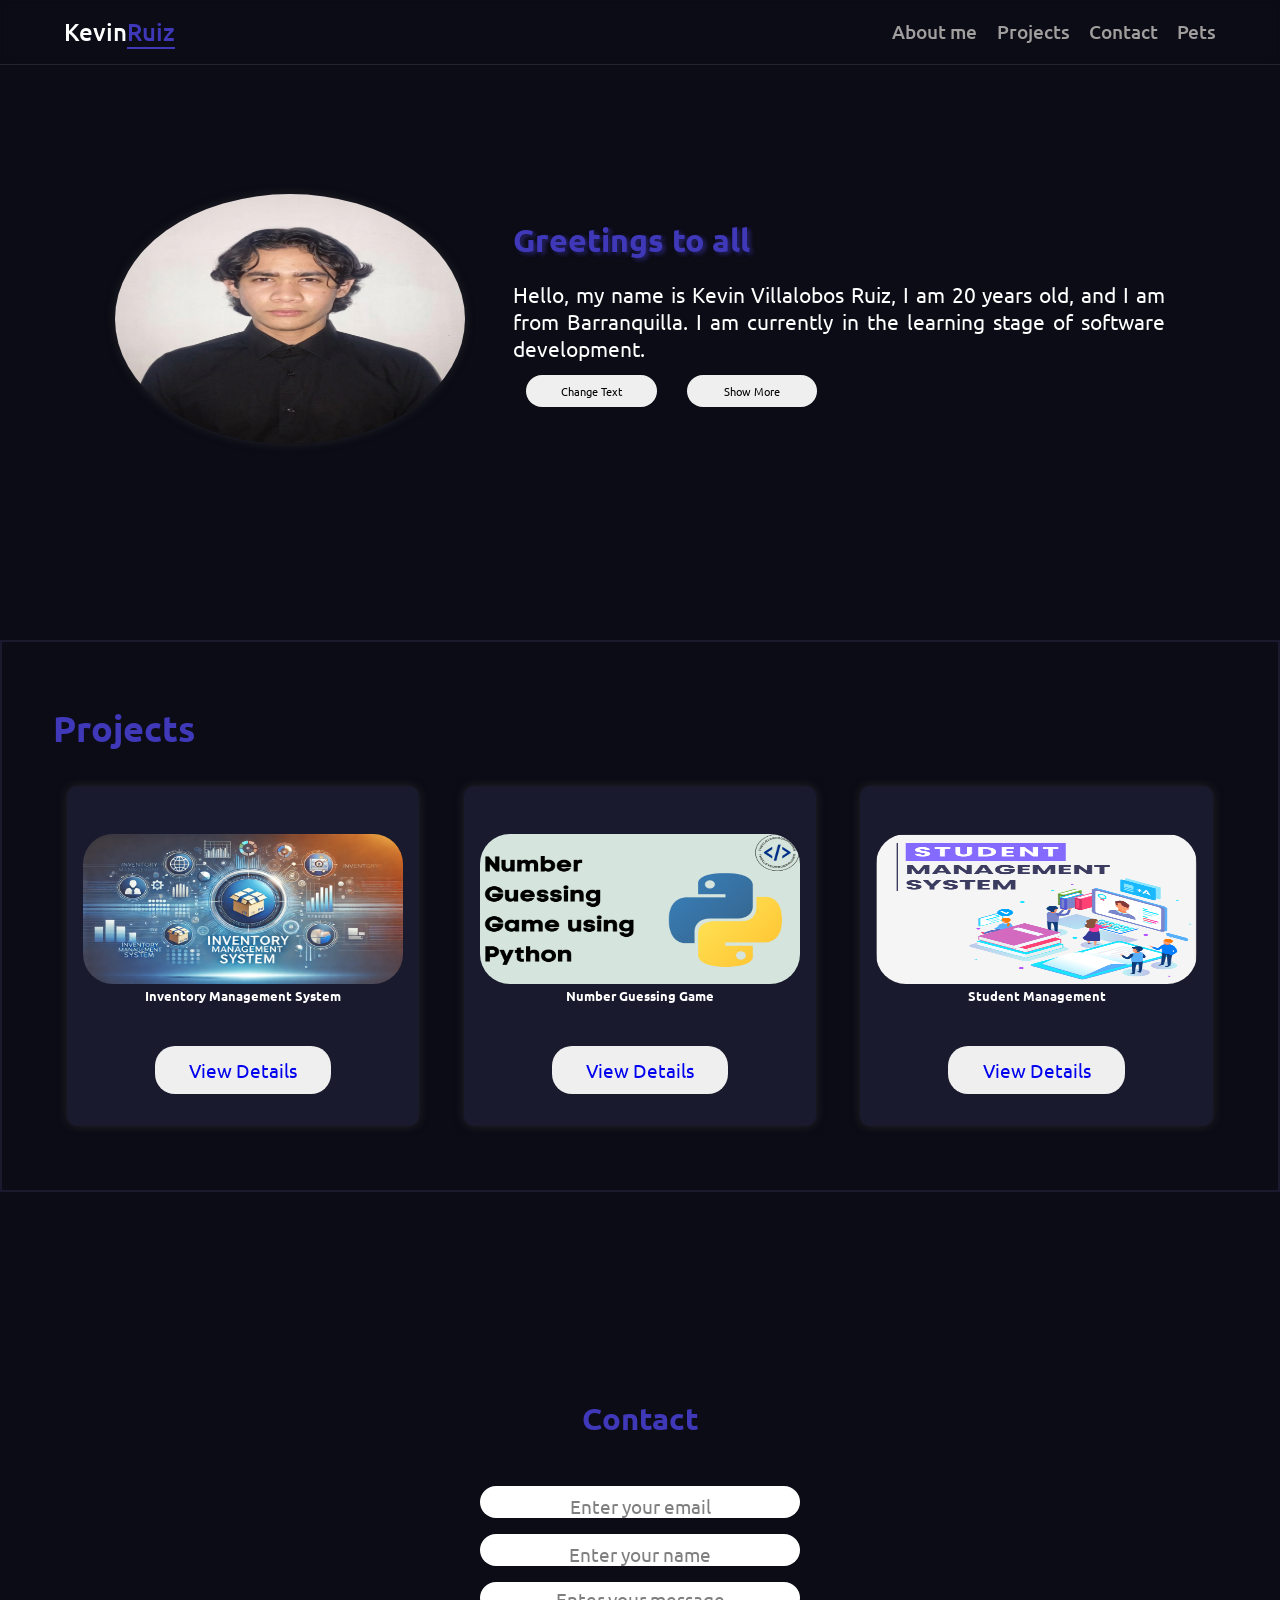
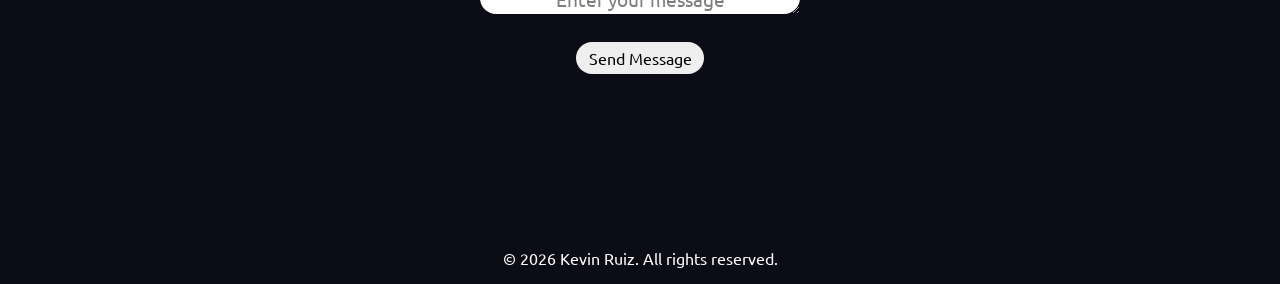
<file: index.html>
<!DOCTYPE html>
<html lang="en">

<head>
    <!-- Configuración básica del documento -->
    <meta charset="UTF-8">
    <meta name="viewport" content="width=device-width, initial-scale=1.0">

    <!-- Conexión a Google Fonts -->
    <link rel="preconnect" href="https://fonts.googleapis.com">
    <link rel="preconnect" href="https://fonts.gstatic.com" crossorigin>

    <!-- Importación de fuentes -->
    <link
        href="https://fonts.googleapis.com/css2?family=Ubuntu+Sans:ital,wght@0,100..800;1,100..800&family=Ubuntu:ital,wght@0,300;0,400;0,500;0,700;1,300;1,400;1,500;1,700&display=swap"
        rel="stylesheet">

    <!-- Archivos CSS separados por secciones -->
    <link rel="stylesheet" href="./src/css/Global.css">
    <link rel="stylesheet" href="./src/css/index/header.css">
    <link rel="stylesheet" href="./src/css/index/body.css">
    <link rel="stylesheet" href="./src/css/index/main.css">
    <link rel="stylesheet" href="./src/css/index/footer.css">
    <link rel="stylesheet" href="./src/css/index/responsives.css">

    <!-- Título de la página -->
    <title>Portafolio</title>
</head>

<body>

    <!-- Encabezado con logo y navegación -->
    <header>
        <div class="logo">
            <!-- Nombre del portafolio -->
            <div>Kevin<span>Ruiz</span></div>
        </div>

        <!-- Menú de navegación -->
        <div class="nav-bar">
            <ul class="links">
                <!-- Enlaces a secciones internas -->
                <li><a href="#aboutme">About me</a></li>
                <li><a href="#projects">Projects</a></li>
                <li><a href="#contact">Contact</a></li>

                <!-- Enlace a otra página -->
                <li><a href="./src/views/mascotas.html">Pets</a></li>
            </ul>
        </div>
    </header>

    <main>

        <!-- Sección "About Me" -->
        <section id="aboutme">
            <div class="title">

                <h1>Greetings to all</h1><br>

                <!-- Texto principal visible -->
                <p id="about-text" style="display: block;">
                    Hello, my name is Kevin Villalobos Ruiz, I am 20 years old, and I am from Barranquilla. 
                    I am currently in the learning stage of software development.
                </p>

                <!-- Texto oculto que se mostrará con JS -->
                <p id="textChanged" style="display: none;">
                    "What I like about development is that it's an area that challenges me to keep learning and improve my logic."
                </p>

                <!-- Botones para interacción -->
                <button id="changeTextBtn">Change Text</button>
                <button id="toggleBtn">Show More</button>

                <!-- Texto adicional oculto -->
                <p id="extraText" style="display: none;">
                    I am constantly improving my skills and learning new technologies.
                </p>
            </div>

            <!-- Imagen de perfil -->
            <div class="image">
                <img src="./public/images/profile-picture.webp" alt="Profile icon">
            </div>
        </section>

        <!-- Sección de proyectos -->
        <section id="projects">
            <div class="title">
                <h2>Projects</h2>
            </div>

            <!-- Contenedor de proyectos -->
            <div class="projects-flex">

                <!-- Proyecto 1 -->
                <div class="project-card">
                    <div class="content">
                        <div class="content-img">
                            <img src="./public/images/inventory-management-system.webp" alt="Project 1">
                        </div>

                        <div class="content-description">
                            <h3>Inventory Management System</h3>
                        </div>
                    </div>

                    <!-- Enlace al repositorio -->
                    <button>
                        <a href="https://github.com/kevinusergt/InventoryManagement.git" target="_blank">
                            View Details
                        </a>
                    </button>
                </div>

                <!-- Proyecto 2 -->
                <div class="project-card">
                    <div class="content">
                        <div class="content-img">
                            <img src="./public/images/Number-Guessing-Game-using-Python.webp" alt="Project 2">
                        </div>

                        <div class="content-description">
                            <h3>Number Guessing Game</h3>
                        </div>
                    </div>

                    <button type="button">
                        <a href="https://github.com/kevinusergt/NumberGuessingGame.git" target="_blank">
                            View Details
                        </a>
                    </button>
                </div>

                <!-- Proyecto 3 -->
                <div class="project-card">
                    <div class="content">
                        <div class="content-img">
                            <img src="./public/images/student-management-system.webp" alt="Project 3">
                        </div>

                        <div class="content-description">
                            <h3>Student Management</h3>
                        </div>
                    </div>

                    <button>
                        <a href="https://github.com/kevinusergt/Performance-test.git" target="_blank">
                            View Details
                        </a>
                    </button>
                </div>

            </div>
        </section>

        <!-- Sección de contacto -->
        <section id="contact">
            <div class="title">
                <h2>Contact</h2>
            </div>

            <!-- Formulario de contacto -->
            <div class="form">
                <form class="contact-form">

                    <!-- Campo de email -->
                    <input type="email" placeholder="Enter your email">

                    <!-- Campo de nombre -->
                    <input type="text" placeholder="Enter your name">

                    <!-- Área de mensaje -->
                    <textarea placeholder="Enter your message"></textarea>

                    <!-- Botón de envío -->
                    <button type="submit">Send Message</button>
                </form>
            </div>
        </section>

    </main>

    <!-- Pie de página -->
    <footer>
        <p>&copy; 2026 Kevin Ruiz. All rights reserved.</p>
    </footer>

    <!-- Script de JavaScript -->
    <script src="./src/js/script.js"></script>

</body>

</html>
</file>
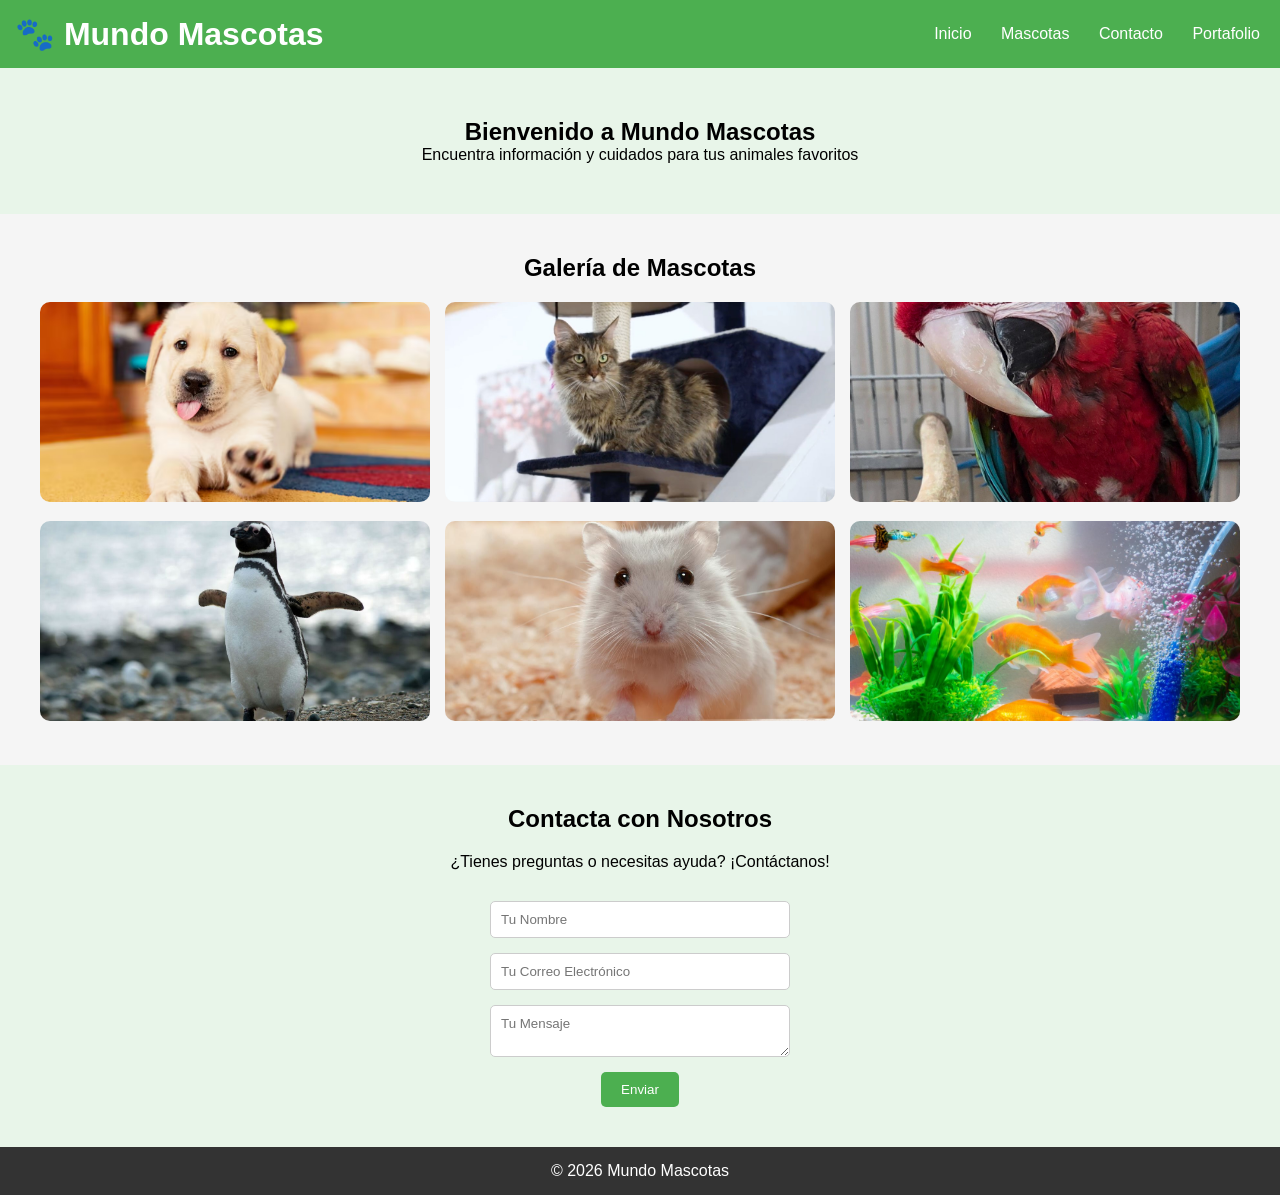
<file: src/views/mascotas.html>
<!DOCTYPE html>
<html lang="es">
<head>
    <meta charset="UTF-8">
    <link rel="stylesheet" href="../css/Global.css">
    <link rel="stylesheet" href="../css/pets/header.css">
    <link rel="stylesheet" href="../css/pets/main.css">
    <link rel="stylesheet" href="../css/pets/footer.css">
    <link rel="stylesheet" href="../css/pets/Responsives.css">
    <title>Mundo Mascotas</title>
    
</head>
<body>

<header>
    <h1>🐾 Mundo Mascotas</h1>
    <nav>
        <a href="#inicio">Inicio</a>
        <a href="#mascotas">Mascotas</a>
        <a href="#contacta-nos">Contacto</a>
        <a href="../../index.html">Portafolio</a>
    </nav>
</header>

<main>

<section class="hero" id="inicio">
    <h2>Bienvenido a Mundo Mascotas</h2>
    <p>Encuentra información y cuidados para tus animales favoritos</p>
</section>

<section class="grid-section" id="mascotas">
    <h2>Galería de Mascotas</h2>
    <div class="grid-container">
        <div class="grid-item"><img src="../../public/images/dog.webp" alt=""></div>
        <div class="grid-item"><img src="../../public/images/cat.webp" alt=""></div>
        <div class="grid-item"><img src="../../public/images/parrot.webp" alt=""></div>
        <div class="grid-item"><img src="../../public/images/penguin.webp" alt=""></div>
        <div class="grid-item"><img src="../../public/images/hamster.webp" alt=""></div>
        <div class="grid-item"><img src="../../public/images/peces.webp" alt=""></div>
    </div>
</section>
<section class="contacta-nos" id="contacta-nos">
    <h2>Contacta con Nosotros</h2>
    <p>¿Tienes preguntas o necesitas ayuda? ¡Contáctanos!</p>
    <form action="#" method="post">
        <input type="text" name="name" placeholder="Tu Nombre" required>
        <input type="email" name="email" placeholder="Tu Correo Electrónico" required>
        <textarea name="message" placeholder="Tu Mensaje" required></textarea>
        <button type="submit">Enviar</button>
    </form>
</section>

</main>

<footer>
    <p>© 2026 Mundo Mascotas</p>
</footer>

</body>
</html>
</file>
<file: src/css/Global.css>
:root{
    --bodyBackgroundColor: #0c0c16;
    --fontColor: white;
    --fontFamily:"Ubuntu", sans-serif;
}
*{
    padding: 0;
    margin: 0;
    box-sizing: border-box;
    text-decoration: none;
    border: none;
    font-family: var(--fontFamily);
}
html{
    scroll-behavior: smooth;
}
</file>
<file: src/css/index/header.css>
header{
    background-color:transparent;
    backdrop-filter: blur(5px);
    display: flex;
    gap: 50px;
    flex-direction: column;
    align-items: center;
    z-index: 100;
    position: relative;
    width: 100%;
    border-bottom: 1px solid rgba(255, 255, 255, 0.1);
    padding: 1rem 1%;
}
.logo{
    font-size: 1.5rem;
    font-weight: 500;
}
span{
    color: #3f38b9;
    font-weight: 500;
    border-bottom: 2px solid #3f38b9;
}
.links{
    gap: 1rem;
    font-size: 1.2rem;
    display: flex;
    flex-direction: column;
    list-style: none;
}
.nav-bar a{
    color: rgb(161, 158, 158);
    font-weight: 500;
    transition: 0.3s ease;
    border-bottom: 3px solid transparent;
}
.nav-bar a:hover{
    color:var(--fontColor);
    border-bottom: 3px solid white;
}
</file>
<file: src/css/index/body.css>
body{
    width: 100%;
    background-color: var(--bodyBackgroundColor);
    color: var(--fontColor);
}
</file>
<file: src/css/index/main.css>
#aboutme{
    height: 100%;
    width: 100%;
    padding: 5rem 9% 5rem;
    display: flex;
    flex-direction: column-reverse;
    justify-content: center;
    align-items: center;
    gap: 6rem;
}
.title h1{
    color: #3f38b9;
    text-shadow: 3px 2px 4px rgba(63, 56, 185, 0.5);
    font-size: 1.3rem;
    font-weight: 700;
}
.title p{
    text-align: justify;
    font-size: .9rem;
}
.title button{
    width: 20%;
    height: 2rem;
    border-radius: 20px;
    font-size: 0.7rem;
    text-align: center;
    margin: 2% 2%;
    transition: 0.3s ease;
}
.image img{
    position: relative;
    width: 300px;
    height: 200px;
    border-radius: 50%;
    box-shadow: 0 0 10px rgba(60, 59, 59, 0.5);
    cursor: pointer;
    transition: 0.3s linear;
}
.image img:hover{
    transform: scale(1.1);
}
#projects{
    width: 100%;
    display: flex;
    flex-direction: column;
    justify-content: space-evenly;
    height: 100%;
    padding: 5rem 9%;
    border: #1a1a2e solid 2px;
}
#projects .title{
    color: #3f38b9;
    margin-bottom: 3%;
    font-size: 1.5rem;
}
.projects-flex{
    display: flex;
    flex-wrap: wrap;
    gap: 1.5rem;
}
.project-card{
    width: 100%;
    display: flex;
    gap: 1.2rem;
    flex-direction: column;
    align-items: center;
    background-color: #1a1a2e;
    border-radius: 10px;
    padding: 2rem 0;
    box-shadow: 0 0 10px rgba(60, 59, 59, 0.5);
}
.content{
    display: flex;
    flex-direction: column;
    align-items: center;
    font-size: 0.9rem;
}
.content-img img{
    width: 100%;
    height: auto;
    border-radius: 30px;
}
.card-links{
    color: #1a1a2e;
    font-weight: 400;
    display: flex;
    align-items: center;
    justify-content: center;
    width: 30%;
    height: 3rem;
    border-radius: 15px;
    font-size: 0.85rem;
    margin-top: auto;
    background-color:whitesmoke;
}
#contact{
    width: 100%;
    display: flex;
    justify-content: center;
    flex-direction: column;
    font-size: 1.3rem;
    align-items: center;
    color: #3f38b9;
    height: 100%;
    padding-top: 2rem;
    text-align: center;
}
.contact-form{
    height: 100%;
    width: 100%;
    display: flex;
    flex-direction: column;
    justify-content: center;
    align-items: center;
    gap: 1rem;
    margin: 2rem 0 0 0;
}
input,textarea{
    width: 80%;
    height: 3rem;
    border-radius: 20px;
    text-align: center;
}
input::placeholder, textarea::placeholder{
    opacity: 0.5;
    transform: translateY(5px);
    color: black;
}
button{
    width: 50%;
    height: 3rem;
    border-radius: 20px;
    text-align: center;
    margin-top: 2%;
    transition: 0.3s ease;
}
button:hover{
    cursor: pointer;
    background-color: #3f38b9;
    color: var(--fontColor);
}
</file>
<file: src/css/index/footer.css>
footer{
    margin: 1rem auto;
    text-align: center;
}
</file>
<file: src/css/index/responsives.css>
@media (min-width: 576px) {

    header {
        justify-content: space-between;
    }

    .logo {
        font-size: 1.5rem;
    }

    .links {
        gap: 20px;
    }

    .nav-bar a {
        font-size: 1.2rem;
    }

    .image img {
        margin-top: 3rem;
    }

    .title h1 {
        font-size: 2rem;
    }

    .title p {
        font-size: 1.2rem;
    }

    .card-links a {
        height: 40px;
        display: flex;
        align-items: center;
        justify-content: center;
    }

    .card-links a:hover {
        background-color: #3f38b9;
        color: white;
        transition: 0.3s ease;
    }
}

@media (min-width: 768px) {

    header {
        padding: 1rem 9%;
    }

    .logo {
        font-size: 1.8rem;
    }

    .nav-bar a {
        font-size: 1.6rem;
    }

    .title p {
        font-size: 1.3rem;
    }

    .image img {
        width: 350px;
        height: 250px;
    }

    .content {
        font-size: 1.2rem;
    }

    .title h1 {
        font-size: 3rem;
    }

    .form {
        width: 50%;
    }

    input,
    textarea {
        font-size: 1.2rem;
        width: 100%;
        height: 4rem;
    }

    button {
        font-size: 1.2rem;
    }

    .project-card a:hover {
        background-color: #3f38b9;
        color: white;
        transition: 0.3s ease;
    }

}

@media (min-width: 992px) {
    header {
        position: fixed;
        flex-direction: row;
        width: 100%;
        padding: 1rem 5%;
    }

    .logo {
        font-size: 1.5rem;
    }

    .links {
        flex-direction: row;
        gap: 1.2rem;
    }

    .links a {
        font-size: 1.2rem;
    }

    .title h1 {
        font-size: 2rem;
    }

    .title p {
        font-size: 1.3rem;
    }

    #aboutme {
        height: 40rem;
        flex-direction: row-reverse;
        gap: 3rem;
    }

    .image img {
        margin: 0;
    }

    #projects {
        padding: 4rem 4%;
    }

    .projects-flex {
        flex-direction: row;
        justify-content: space-around;
        flex-wrap: wrap;
        gap: 1rem;
        padding: 0;
    }

    .project-card {
        width: 30%;
    }

    .card-links a:hover {
        background-color: #3f38b9;
        color: white;
        transition: 0.3s ease;
    }

    .content {
        display: flex;
        flex-direction: column;
        align-items: center;
        width: 100%;
        padding: 1rem;
        font-size: 0.7rem;
    }

    .content-img {
        width: 100%;
    }

    .content-img img {
        width: 100%;
        height: 150px;
    }

    .card-links {
        display: flex;
        justify-content: center;
        align-items: center;
        padding: 0;
        width: 33%;
        height: 1.8rem;
    }

    .card-links a {
        font-size: 0.7rem;
        width: 100%;
        margin: 0;
        color: #1a1a2e;
    }


    #contact {
        height: 40rem;
    }

    .form input,
    .form textarea {
        width: 50%;
        height: 2rem;
    }

    .form button {
        width: 20%;
        height: 2rem;
        font-size: 1rem;
    }
}

@media (min-width: 1400px) {
    .logo {
        font-size: 2rem;
    }

    #aboutme {
        flex-direction: row-reverse;
        gap: 4rem;
    }

    .title {
        width: 80%;
    }

    .image {
        display: flex;
        justify-content: center;
        height: 30rem;
        width: 60%;
    }

    .image img {
        margin: 0;
        width: 90%;
        height: auto;
    }

    .projects-flex {
        flex-direction: row;
        flex-wrap: nowrap;
    }

    .project-card {
        width: 33%;
    }

    .card-links a:hover {
        background-color: #3f38b9;
        color: white;
        transition: 0.3s ease;
    }

    .content {
        width: 70%;
    }

    input,
    textarea {
        width: 60%;
        height: 3rem;
    }

    button {
        width: 30%;
        font-size: 1rem;
    }

    #contact {
        height: 30rem;
    }
}

@media (min-width: 2560px) {
    .logo {
        font-size: 3.3rem;
    }

    .links a {
        font-size: 3rem;
    }

    #aboutme {
        height: 70rem;
    }

    .title h1 {
        font-size: 7rem;
    }

    .title p {
        font-size: 2.3rem;
    }

    .title h2 {
        font-size: 3.2rem;
    }

    #projects {
        padding: 10rem 9%;
    }

    .projects-flex {
        flex-wrap: nowrap;
    }

    .project-card {
        width: 33%;
        height: 40rem;
    }

    .content {
        width: 70%;
        font-size: 1.6rem;

    }

    .content-img img {
        width: 100%;
    }

    .card-links {
        height: 5rem;
    }

    .card-links a {
        font-size: 1.5rem;
        color: #1a1a2e;
    }

    .card-links a:hover {
        background-color: #3f38b9;
        color: white;
        transition: 0.3s ease;
    }

    .projects-flex {
        flex-direction: row;
        width: 100%;
    }

    #contact {
        height: 70rem;
    }

    input,
    textarea {
        width: 70%;
        font-size: 1.6rem;
        height: 6rem;
    }

    button {
        width: 20%;
        height: 5rem;
        font-size: 1.5rem;
    }
}
</file>
<file: src/css/pets/header.css>
header {
    background-color: #4CAF50;
    color: white;
    padding: 15px;
    display: flex;
    justify-content: space-between;
    align-items: center;
}

nav a {
    color: white;
    text-decoration: none;
    border-radius: 10px;
    padding: 5px;
    margin-left: 15px;
    transition: all 0.4s linear;
}
nav a:hover {
    border-bottom: 2px solid white;
    background-color: aliceblue;
    color: black;
}
</file>
<file: src/css/pets/main.css>
body {
    background-color: #f5f5f5;
}
.hero {
    text-align: center;
    padding: 50px;
    background-color: #e8f5e9;
}
.grid-section {
    padding: 40px;
}
.grid-section h2 {
    text-align: center;
    margin-bottom: 20px;
}
.grid-container {
    display: grid;
    grid-template-columns: repeat(3, 1fr);
    gap: 15px;
}
.grid-item img {
    width: 100%;
    height: 200px;
    object-fit: cover;
    border-radius: 10px;
}
.contacta-nos{
    background-color: #e8f5e9;
    padding: 40px;
    text-align: center;
}
.contacta-nos h2 {
    margin-bottom: 20px;
}
.contacta-nos p {
    margin-bottom: 30px;
}
.contacta-nos form {
    display: flex;
    flex-direction: column;
    align-items: center;
}
.contacta-nos input, .contacta-nos textarea {
    width: 300px;
    padding: 10px;
    margin-bottom: 15px;
    border: 1px solid #ccc;
    border-radius: 5px;
}
.contacta-nos button {
    padding: 10px 20px;
    background-color: #4caf50;
    color: white;
    border: none;
    border-radius: 5px;
    cursor: pointer;
}
.contacta-nos button:hover {
    background-color: #45a049;
}
</file>
<file: src/css/pets/footer.css>
footer {
            background-color: #333;
            color: white;
            text-align: center;
            padding: 15px;
        }
</file>
<file: src/css/pets/Responsives.css>
/* @media (min-width: 576px) {
    body{
        background-color: red;
    }
}
@media (min-width: 768px) {
    .grid-container {
                grid-template-columns: repeat(2, 1fr);
            }
}
@media (min-width: 992px) {
    .grid-container {
                grid-template-columns: repeat(3, 1fr);
            }
}
@media (min-width: 1200px) {
    .grid-container {
                grid-template-columns: repeat(4, 1fr);
            }
}
@media (min-width: 1400px) {
    .grid-container {
                grid-template-columns: repeat(5, 1fr);
            }
} */
</file>
